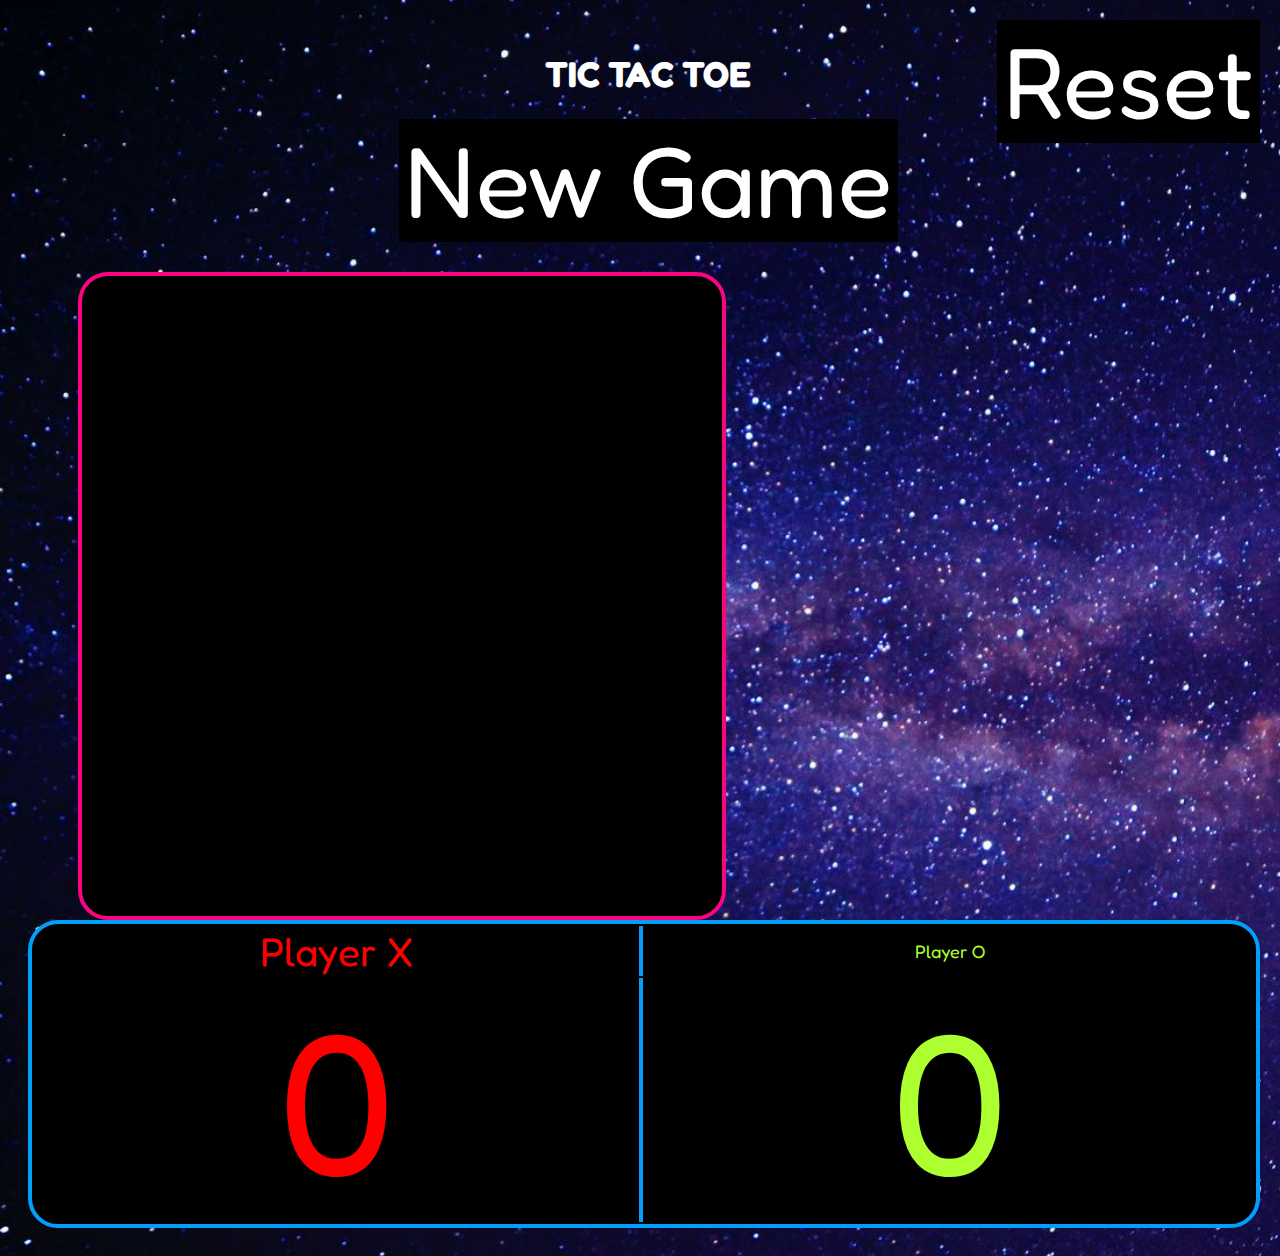
<file: index.html>
<!DOCTYPE html> 
<html lang="en">
<head>
    <meta charset="UTF-8">
    <meta http-equiv="X-UA-Compatible" content="IE=edge">
    <meta name="viewport" content="width=device-width, initial-scale=1.0">
    <title>Document</title>
    
    <link rel="stylesheet" href="main.css">
    <link rel="preconnect" href="https://fonts.googleapis.com">
    <link rel="preconnect" href="https://fonts.gstatic.com" crossorigin>
    <link href="https://fonts.googleapis.com/css2?family=Fredoka+One&display=swap" rel="stylesheet">
    <link href="https://cdn.jsdelivr.net/npm/bootstrap@5.0.2/dist/css/bootstrap.min.css" rel="stylesheet" integrity="sha384-EVSTQN3/azprG1Anm3QDgpJLIm9Nao0Yz1ztcQTwFspd3yD65VohhpuuCOmLASjC" crossorigin="anonymous">
</head>
<body>
    <header>
        <div class="reset"><button id="reset-button">Reset</button></div>
        <h1>TIC TAC TOE</h1>
        <button id="new-game">New Game</button>
    </header>
    <section class="container-fluid">
        <div class="row ">
        <div class="col-xl-3  hidden">
            <div id="options" class=" justify-content-center">
                <div id="settings" class="justify-content-center">
                    <p>Settings</p>
                    <br>
                    <div class="form-check form-switch form-switch-lg">
                        <label class="form-check-label" for="flexSwitchCheckChecked">PvP</label>
                        <input class="form-check-input " type="checkbox" role="switch" id="flexSwitchCheckChecked" checked>
                    </div>
                </div>
            </div>
        </div>
        <div id="game-area" class="game col-xl-4"></div>
        <div class="col-xl-3">
            <div id="scores">
                <div class="players">
                    <table class="score-table">
                        <tr class="border-bottom">
                            <td id="player-1" class="right-border player-active">Player X</td>
                            <td id="player-2" class="">Player O</td>
                        </tr>
                        <tr class="results">
                            <td id="player-1-results" class="right-border">0</td>
                            <td id="player-2-results">0</td>
                        </tr>
                    </table>
                </dv> 
            </div>
        </div>
    </div>
    </section>
    <div id="message-background" class="hidden">
        <div id="win-message-box" class="">
            <p id="close-button">x</p>
            <div class="message">
            <p id="win-message">player has won this round</p>
        </div>
        </div>
    </div>  
    <footer></footer>
    <script src="main.js"></script>
</body>
</html>
</file>
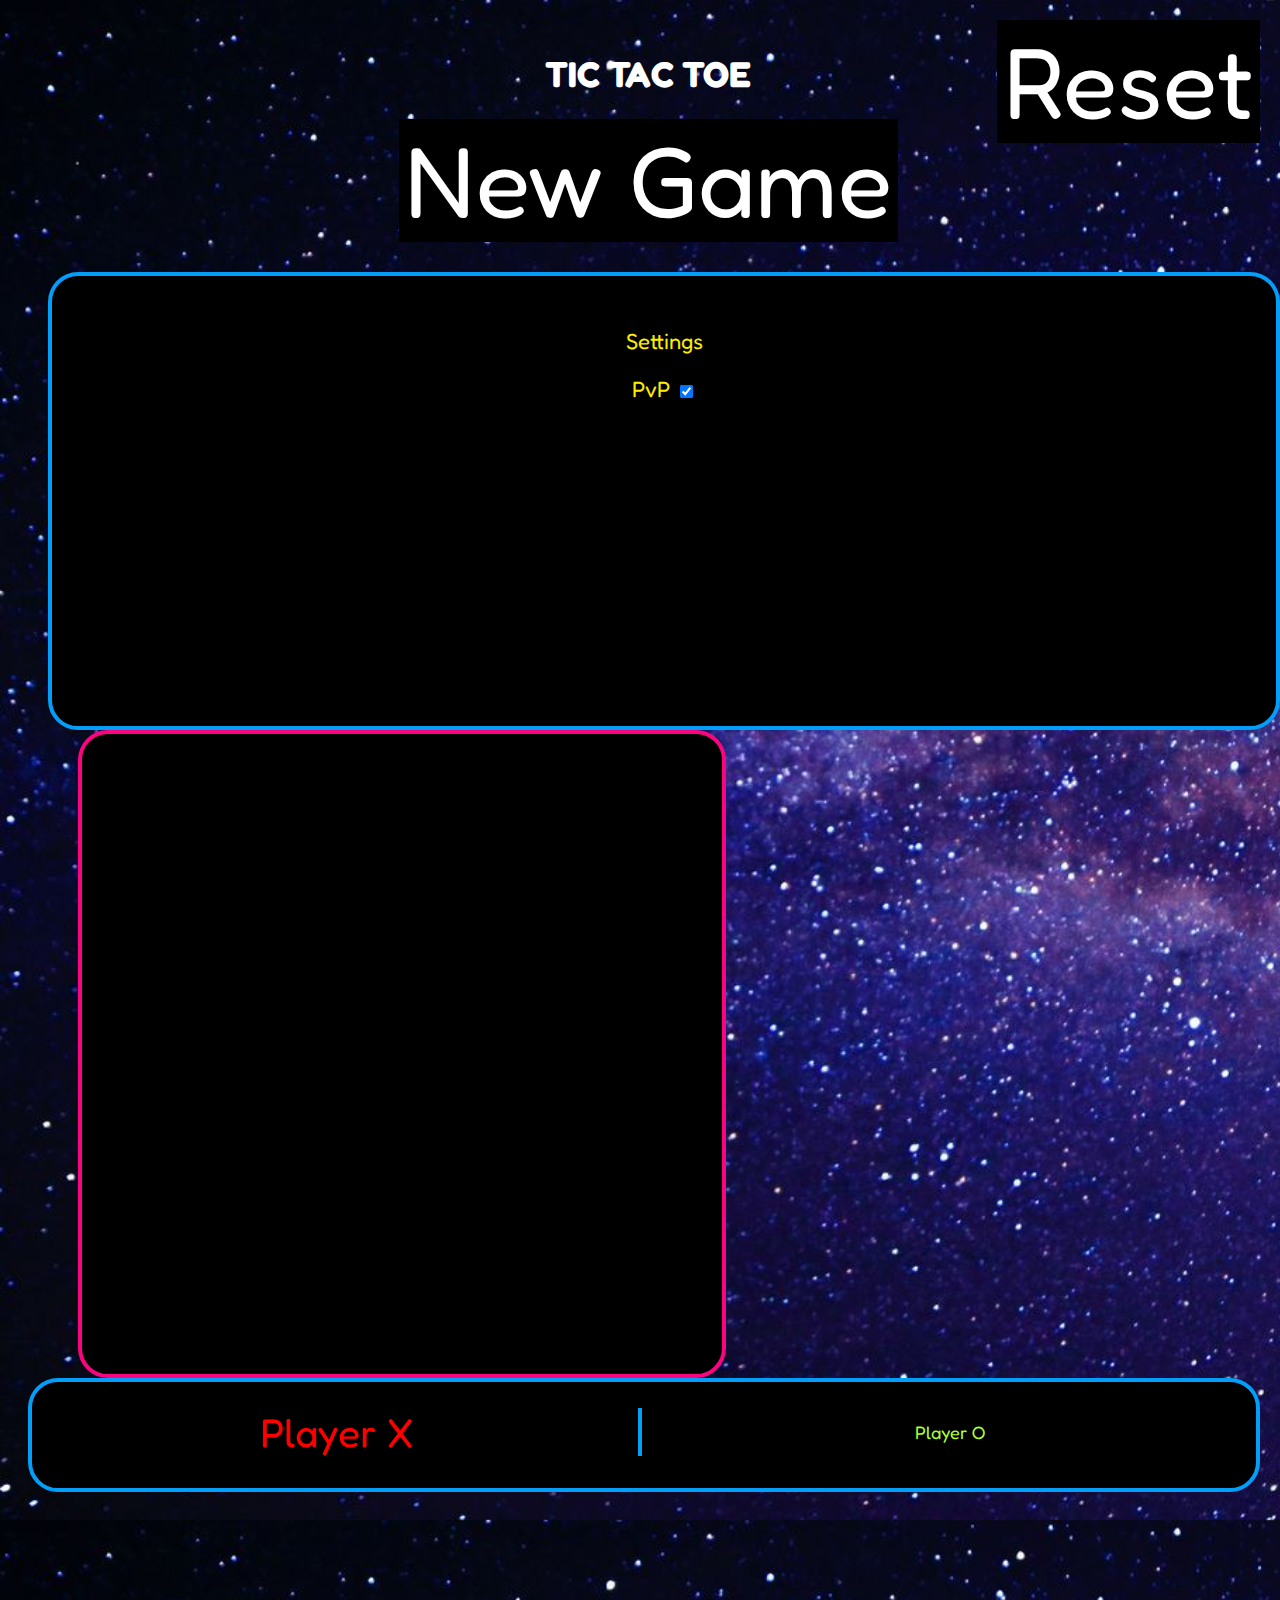
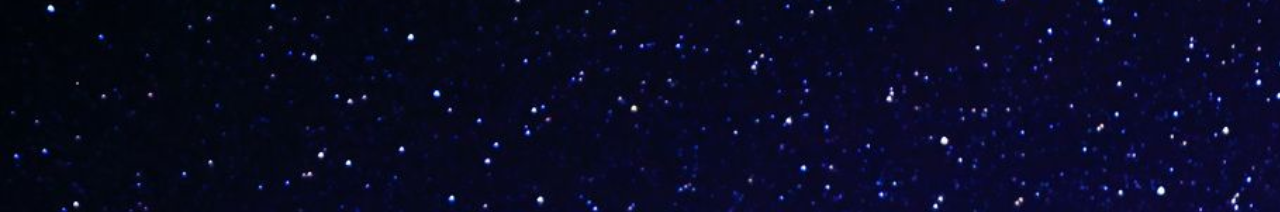
<file: main.html>
<!DOCTYPE html> 
<html lang="en">
<head>
    <meta charset="UTF-8">
    <meta http-equiv="X-UA-Compatible" content="IE=edge">
    <meta name="viewport" content="width=device-width, initial-scale=1.0">
    <title>Document</title>
    
    <link rel="stylesheet" href="main.css">
    <link rel="preconnect" href="https://fonts.googleapis.com">
    <link rel="preconnect" href="https://fonts.gstatic.com" crossorigin>
    <link href="https://fonts.googleapis.com/css2?family=Fredoka+One&display=swap" rel="stylesheet">
    <link href="https://cdn.jsdelivr.net/npm/bootstrap@5.0.2/dist/css/bootstrap.min.css" rel="stylesheet" integrity="sha384-EVSTQN3/azprG1Anm3QDgpJLIm9Nao0Yz1ztcQTwFspd3yD65VohhpuuCOmLASjC" crossorigin="anonymous">
</head>
<body>
    <header>
        <div class="reset"><button id="reset-button">Reset</button></div>
        <h1>TIC TAC TOE</h1>
        <button id="new-game">New Game</button>
    </header>
    <section class="container-fluid">
        <div class="row ">
        <div class="col-xl-3 d-inline-flex">
            <div id="options" class="d-inline-flex justify-content-center">
                <div id="settings" class="justify-content-center">
                    <p>Settings</p>
                    <div class="form-check form-switch form-switch-lg">
                        <label class="form-check-label" for="flexSwitchCheckChecked">PvP</label>
                        <input class="form-check-input " type="checkbox" role="switch" id="flexSwitchCheckChecked" checked>
                    </div>
                </div>
            </div>
        </div>
        <div id="game-area" class="game col-xl-4 col-sm-4 d-inline-flex"></div>
        <div class="col-xl-3 col-sm-3 d-inline-flex">
            <div id="scores">
                <div class="players">
                    <table class="score-table">
                        <tr class="border-bottom">
                            <td class="player-1"><div id="player-1" class="player-active">Player X</div></td>
                            <td><div id="player-2" class="">Player O</div></td>
                        </tr>
                    </table>
                    <table class="score-results">
                        <tr class="results">
                            <td class="right-border"><div id="player-1-results"></div></td>
                            <td><div id="player-2-results"></div></td>
                        </tr>
                    </table>
                </dv> 
            </div>
        </div>
    </div>
    </section>
    <div id="win-message-box" class="hidden">
        <p id="close-button">x</p>
        <p id="win-message">player has won this round</p>
    </div>
    <footer></footer>
    <script src="main.js"></script>
</body>
</html>
</file>
<file: main.css>
body {  
  font-family: 'Fredoka One', cursive!important;
  font-size: 18px!important;
  color: #fff!important;
  background-image: url('images/WallpaperDog-996039.jpg');
  background-size: cover;
  min-height: 100vh;
  max-width: 100vw;
  z-index: 0;
}

.container-fluid {
  margin-top: 10px;
  padding: 20px;
}

.row {
  justify-content: center;
  align-items: center;
}

button, input, button:disabled {
  vertical-align: middle;
  background-color: rgb(24, 6, 68);
  border: 0;
  color: #fff;
  font-size: 100px;
  font-family: 'Fredoka One', cursive;
}

#cell-1 {
  padding: 0px 2px 2px 0px;

}

#cell-2 {
  padding: 0px 2px 2px 2px;
}

#cell-3 {
  padding: 0px 0px 2px 2px;
}

#cell-4 {
  padding: 2px 2px 2px 0px;
}

#cell-5 {
  padding: 2px 2px 2px 2px;
}

#cell-6 {
  padding: 2px 0px 2px 2px;
}

#cell-7 {
  padding: 2px 2px 0px 0px;
}

#cell-8 {
  padding: 2px 2px 0px 2px;
}

#cell-9 {
  padding: 2px 0px 0px 2px;
}



#O {
  color: greenyellow;
}

#X {
  color: red;
}
.cell {
  width: 100px;
  height: 100px;
}

header {
  width: 100vw;
  height: 10%;
  text-align: center;
  padding-top: 20px;
}

.game {
  display: block;
}

#game-area {
  text-align: center;
  align-items: center;
  justify-content: center;
  border: 4px solid rgb(250, 5, 127);
  margin: 0 50px;
  border-radius: 30px;
  background-color: black;
  height: 550px;
  width: 550px;
  padding: 45px;

}

table {
  text-align: center;
  align-items: center;
  justify-content: center;
  height: 100%;
  width: 100%;
}

.player-active {
  font-size: 40px;
}

.cell {
  width: 150px;
  height: 150px;
  max-width: 100%;
  max-height: 100%;
}

.game-td {
  background-color: rgb(250, 5, 127);
  padding: 0;
  max-width: 100%;
  max-height: 100%;
}


button, input, button:disabled {
  vertical-align: middle;
  background-color: black;
  border: 0;
  color: #fff;
  font-size: 100px;
  font-family: 'Fredoka One', cursive;
}

#options {
  background-color: black;
  width: 100%;
  height: 450px;
  border: rgb(2, 158, 248) 4px solid;
  border-radius: 30px;
  margin-left: 20px;
}


/* Start of scoreboard styling */
#scores {
  background-color: black;
  width: 100%;
  height: 100%;
  border: rgb(2, 158, 248) 4px solid;
  border-radius: 30px;
  margin-right: 20px;
}

.score-table {
  table-layout: fixed;
  width: 100%;
  height: 100px;
}

tr .border-bottom {
  border-bottom: 4px solid rgb(2, 158, 248);
  min-width: 100%;
  height: 50px;
}

#player-1 {
  border-right: 4px solid rgb(2, 158, 248);
  color: red;
}

#player-2 {
  color: greenyellow;
}

.results {
  border-top: 4px solid rgb(2, 158, 248);
  height: 100%;
}

#player-1-results {
  border-right: 4px solid rgb(2, 158, 248);
  color: red;
  font-size: 200px;
}

#player-2-results {
  color: greenyellow;
  font-size: 200px;
}
/* End of scoreboard styling */

#settings {
  font-size: 22px;
  color: rgb(253, 236, 1);
  padding: 30px 10px 20px 0;
  width: 100%;
  text-align: center;
}

.reset {
  position: absolute;
  top: 0;
  right: 0;
  margin: 20px;
}

/* Start win and draw message box styling */
#message-background {
  display: flex;
  justify-content: center;
  align-items: center;
  position: absolute;
  top: 0;
  width: 100vw;
  height: 100vh;
  background: rgba(10, 10, 10, 0.562);
}

#win-message-box {
  display: block;
  justify-content: center;
  align-items: center;
  width: 500px;
  height: 300px;
}

.border-animation {
  background-color: rgba(0, 0, 0, 0.89);
  border: rgb(248, 150, 2) 4px solid;
  border-radius: 30px;
  animation-name: blinking;
  animation-duration: 0.5s;
  animation-iteration-count: 100;
}

@keyframes blinking {
  50% {
  border-color: rgba(248, 150, 2, 0.329);
  }
}

#close-button {
  position: relative;
  float: right;
  margin: 10px 25px;
  color: red;
  font-size: 30px;
}

.message {
  width: 100%;
  height: 100%;
}

#win-message {
  align-items: center;
  text-align: center;
  font-size: 45px;
  margin: auto;
  padding: 50px 0;
  width: 300px;
}

.win-text-animation {
  color: greenyellow;
  animation-name: flashing;
  animation-duration: 0.5s;
  animation-iteration-count: 100;
}
  
@keyframes flashing {
  50% {
    color: rgba(172, 255, 47, 0.37);
  }
}


.hidden {
  visibility: hidden;
  position: absolute;
}
 
/* .form-check {
  justify-content: left;
  align-items: center;
}

.form-check-input {
  float: right;
  margin-top: 0px!important;
}

.form-check-label {
  float: left;
  margin-right: 90px;
}

.form-switch.form-switch-lg {
  margin-bottom: 1.5rem; /* JUST FOR STYLING PURPOSE */
/* }

.form-switch.form-switch-lg .form-check-input {
  height: 2rem;
  width: calc(3rem + 0.75rem);
  border-radius: 4rem;
}

.form-check, .form-switch, .form-switch-lg {
  margin-bottom: 0px!important;
} */
</file>
